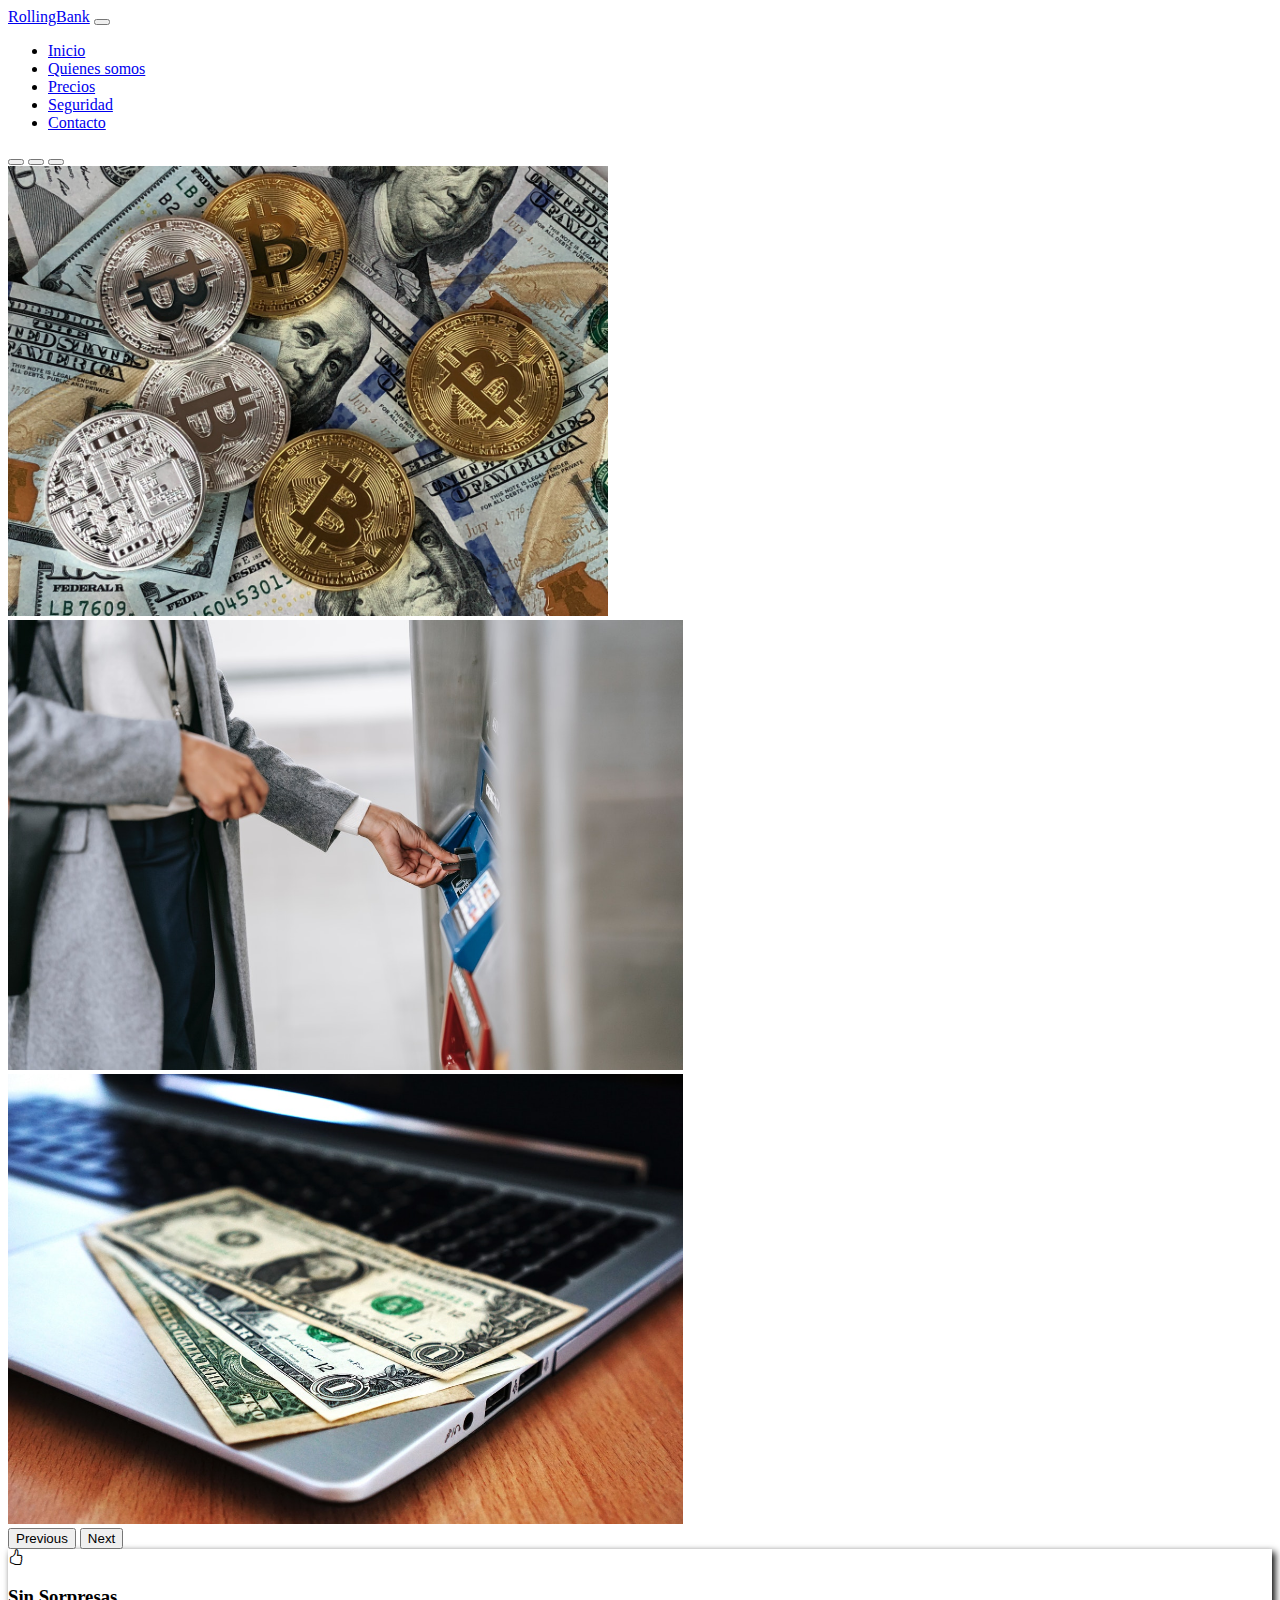
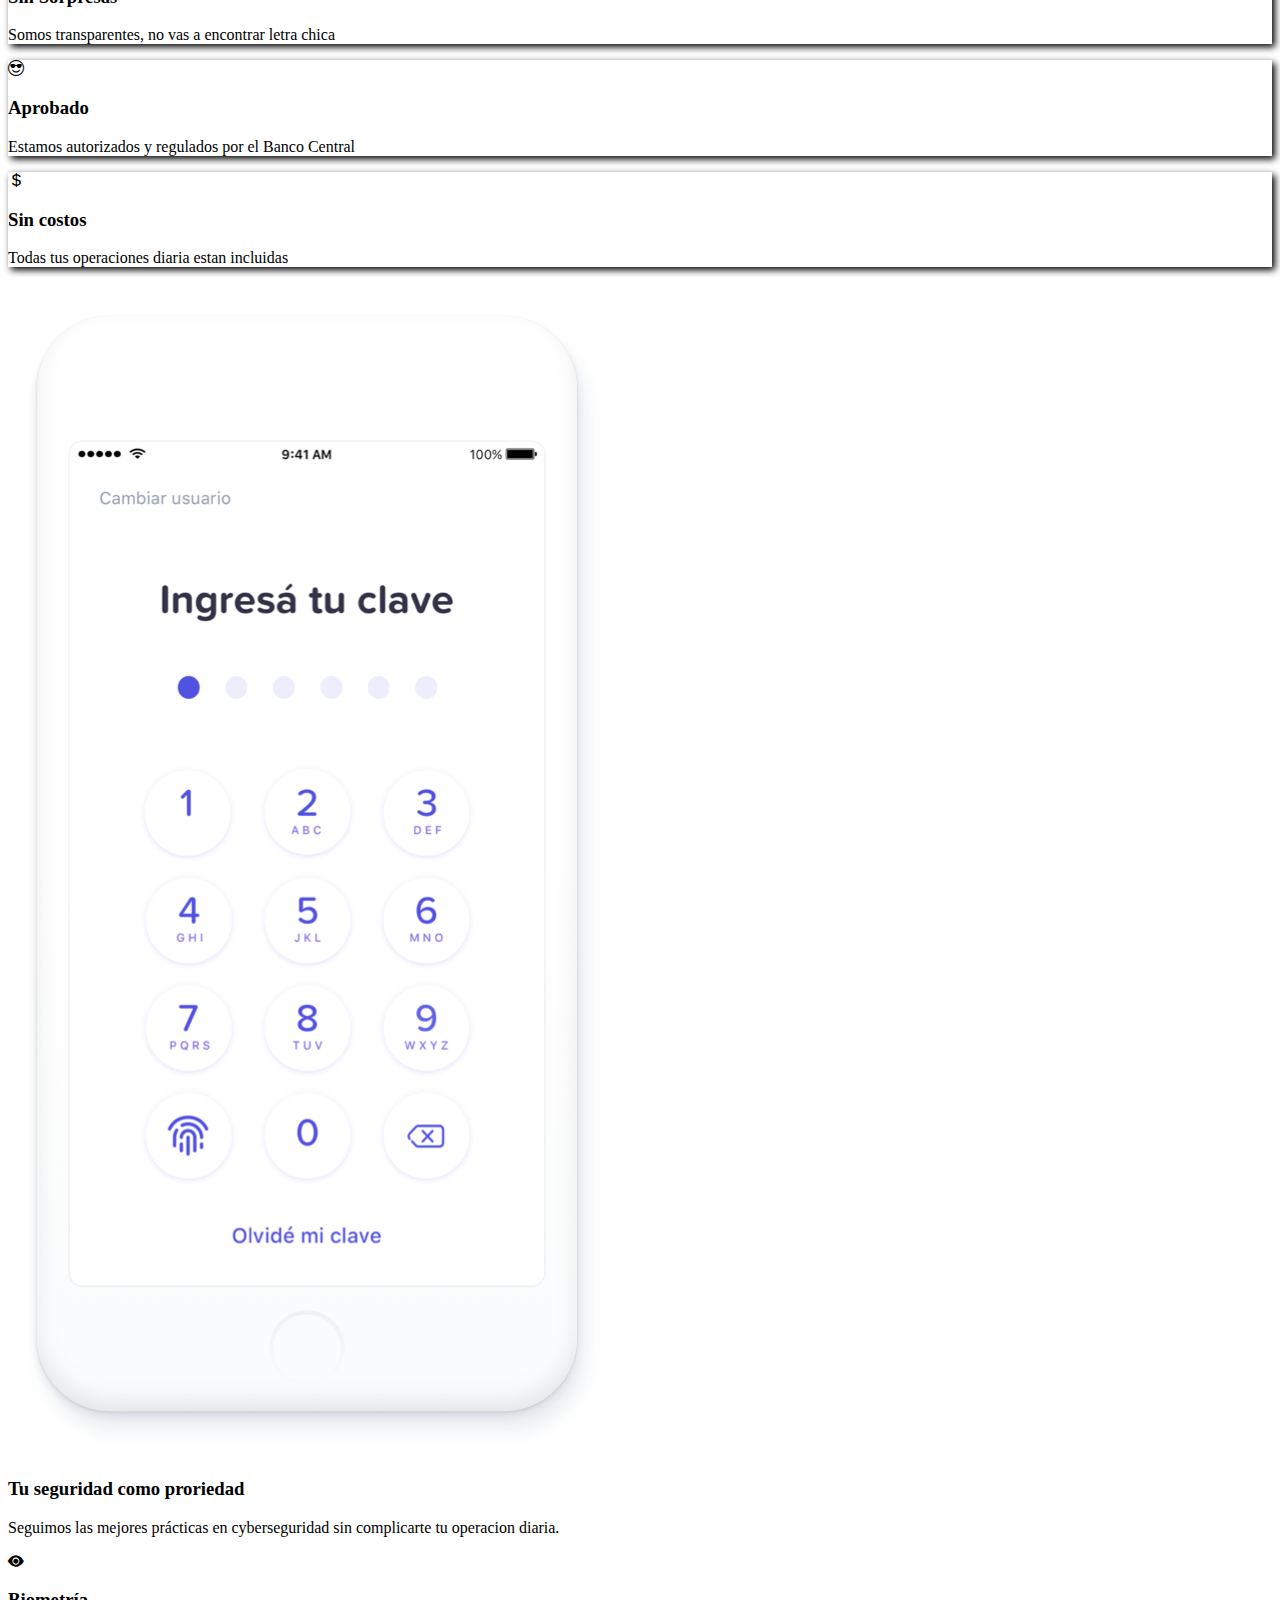
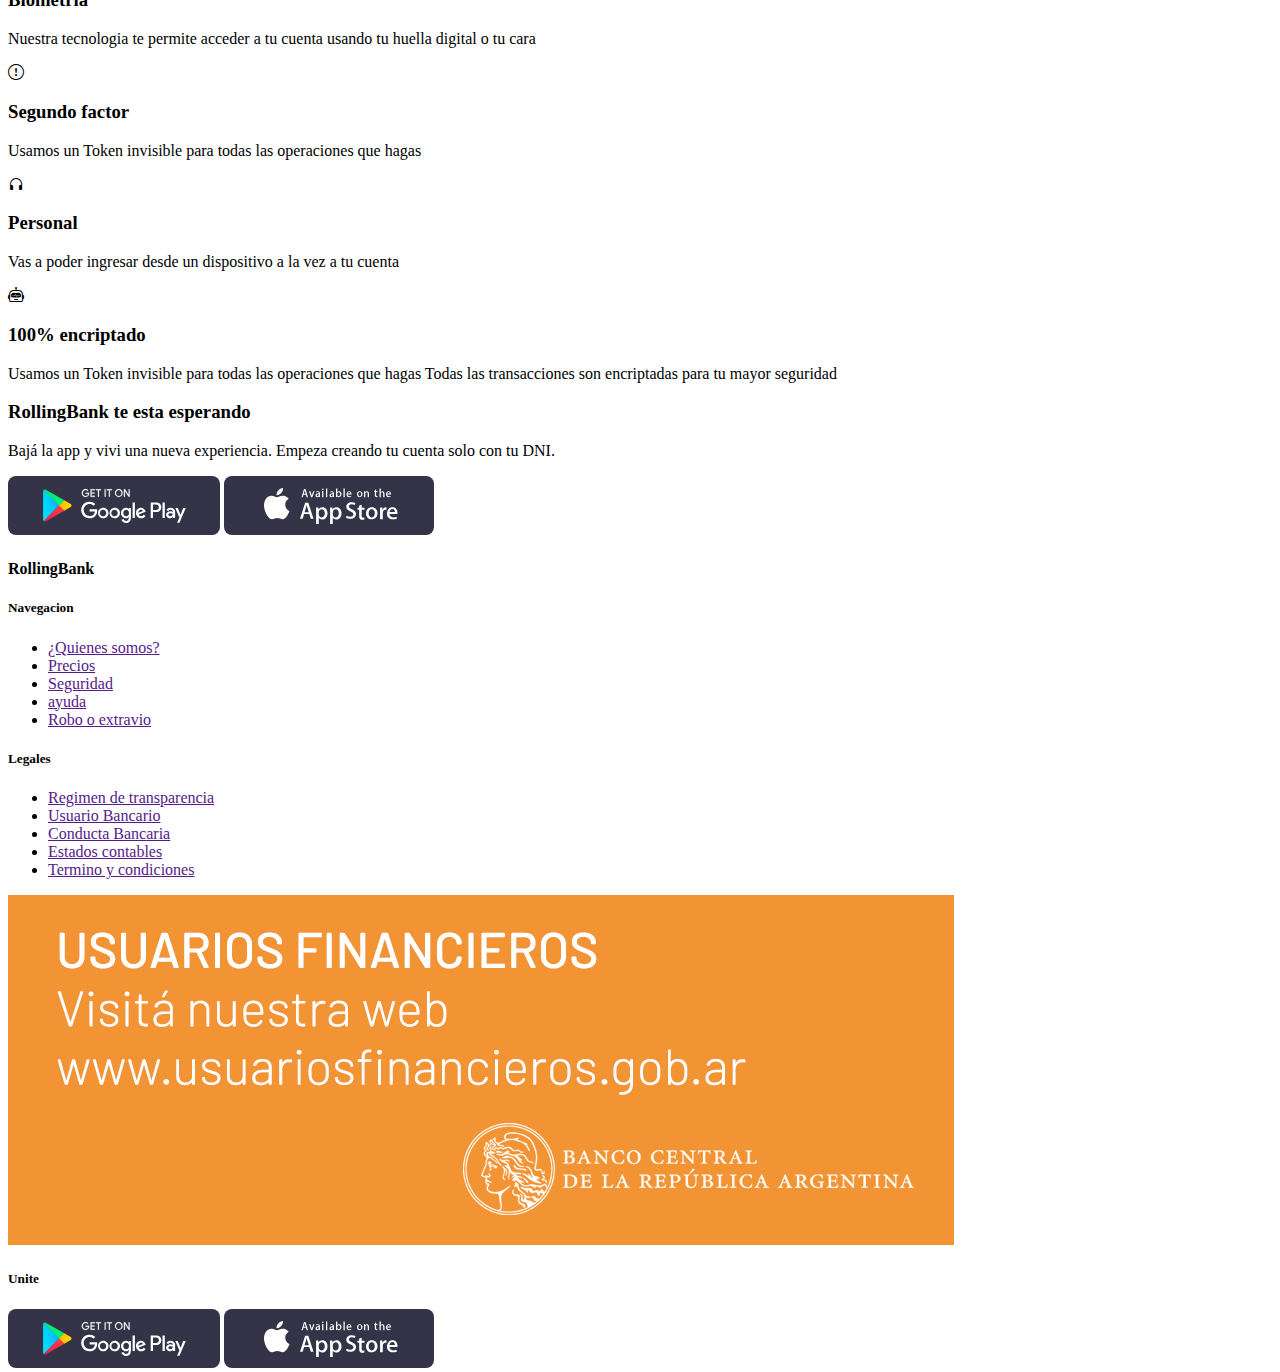
<file: index.html>
<!DOCTYPE html>
<html lang="es">
  <head>
    <meta charset="UTF-8" />
    <meta name="viewport" content="width=device-width, initial-scale=1.0" />
    <link
      href="https://cdn.jsdelivr.net/npm/bootstrap@5.3.2/dist/css/bootstrap.min.css"
      rel="stylesheet"
      integrity="sha384-T3c6CoIi6uLrA9TneNEoa7RxnatzjcDSCmG1MXxSR1GAsXEV/Dwwykc2MPK8M2HN"
      crossorigin="anonymous"
    />
    <link
      rel="stylesheet"
      href="https://cdn.jsdelivr.net/npm/bootstrap-icons@1.11.1/font/bootstrap-icons.css"
    />
    <link rel="stylesheet" href="css/estilos.css" />
    <title>Rolling bank</title>
  </head>
  <body>
    <header>
      <nav class="navbar navbar-expand-lg bg-body-tertiary">
        <div class="container">
          <a class="navbar-brand" href="./index.html">RollingBank</a>
          <button
            class="navbar-toggler"
            type="button"
            data-bs-toggle="collapse"
            data-bs-target="#navbarSupportedContent"
            aria-controls="navbarSupportedContent"
            aria-expanded="false"
            aria-label="Toggle navigation"
          >
            <span class="navbar-toggler-icon"></span>
          </button>
          <div class="collapse navbar-collapse" id="navbarSupportedContent">
            <ul class="navbar-nav ms-auto mb-2 mb-lg-0">
              <li class="nav-item">
                <a class="nav-link active" aria-current="page" href="index.html"
                  >Inicio</a
                >
              </li>
              <li class="nav-item">
                <a class="nav-link" href="pages/quienesSomos.html"
                  >Quienes somos</a
                >
              </li>
              <li class="nav-item">
                <a class="nav-link" href="pages/precios.html">Precios</a>
              </li>
              <li class="nav-item">
                <a class="nav-link" href="pages/seguridad.html">Seguridad</a>
              </li>
              <li class="nav-item">
                <a class="nav-link" href="./pages/error404.html">Contacto</a>
              </li>
            </ul>
          </div>
        </div>
      </nav>
    </header>
    <main>
      <!--SECCION DE CAROUSEL-->
      <section>
        <div id="carousel" class="carousel slide">
          <div class="carousel-indicators">
            <button
              type="button"
              data-bs-target="#carousel"
              data-bs-slide-to="0"
              class="active"
              aria-current="true"
              aria-label="Slide 1"
            ></button>
            <button
              type="button"
              data-bs-target="#carousel"
              data-bs-slide-to="1"
              aria-label="Slide 2"
            ></button>
            <button
              type="button"
              data-bs-target="#carousel"
              data-bs-slide-to="2"
              aria-label="Slide 3"
            ></button>
          </div>
          <div class="carousel-inner">
            <div class="carousel-item active">
              <img
                src="img/banner/bitcoin.jpg"
                class="d-block w-100 imagenesCarousel"
                alt="imagen de moneda bitcoin"
              />
            </div>
            <div class="carousel-item">
              <img
                src="img/banner/cajero.jpg"
                class="d-block w-100 imagenesCarousel"
                alt="imagen de hmbre ingresando su tarjeta a un cajero automatica"
              />
            </div>
            <div class="carousel-item">
              <img
                src="img/banner/dolar.jpg"
                class="d-block w-100 imagenesCarousel"
                alt="imagen de dolar"
              />
            </div>
          </div>
          <button
            class="carousel-control-prev"
            type="button"
            data-bs-target="#carousel"
            data-bs-slide="prev"
          >
            <span class="carousel-control-prev-icon" aria-hidden="true"></span>
            <span class="visually-hidden">Previous</span>
          </button>
          <button
            class="carousel-control-next"
            type="button"
            data-bs-target="#carousel"
            data-bs-slide="next"
          >
            <span class="carousel-control-next-icon" aria-hidden="true"></span>
            <span class="visually-hidden">Next</span>
          </button>
        </div>
      </section>
      <!--SECCION PARA LAS 3 CARDS-->
      <section class="divDeCards container">
        <div class="container-fluid row justify-content-around text-center">
          <div class="card col-md-5 col-lg-3 my-3">
            <div class="card-body">
              <i class="bi bi-hand-thumbs-up fs-1 text-danger"></i>
              <h3>Sin Sorpresas</h3>
              <p>Somos transparentes, no vas a encontrar letra chica</p>
            </div>
          </div>

          <div class="card col-md-5 col-lg-3 my-3">
            <div class="card-body">
              <i class="bi bi-emoji-sunglasses fs-1 text-primary"></i>
              <h3>Aprobado</h3>
              <p>Estamos autorizados y regulados por el Banco Central</p>
            </div>
          </div>

          <div class="card col-md-5 col-lg-3 my-3">
            <div class="card-body">
              <i class="bi bi-currency-dollar fs-1 text-success"></i>
              <h3>Sin costos</h3>
              <p>Todas tus operaciones diaria estan incluidas</p>
            </div>
          </div>
        </div>
      </section>

      <section class="row col-lg-12">
        <div class="col-lg-5 col-md-12 text-center">
          <img
            src="img/iphone-illustration-sec.png"
            alt="imagen de celular de iphone"
            class="img-fluid"
          />
        </div>

        <div class="col-sm-12 col-lg-7 col-md-12 pt-5 row">
          <article class="text-center align-items-center">
            <h3>Tu seguridad como proriedad</h3>
            <p class="lead">
              Seguimos las mejores prácticas en cyberseguridad sin complicarte
              tu operacion diaria.
            </p>
          </article>

          <article class="text-center col-lg-6">
            <i class="bi bi-eye-fill fs-1 text-danger"></i>
            <h3>Biometría</h3>
            <p>
              Nuestra tecnologia te permite acceder a tu cuenta usando tu huella
              digital o tu cara
            </p>
          </article>

          <article class="text-center col-lg-6">
            <i class="bi bi-exclamation-circle fs-1 text-primary"></i>
            <h3>Segundo factor</h3>
            <p>
              Usamos un Token invisible para todas las operaciones que hagas
            </p>
          </article>

          <article class="text-center col-lg-6">
            <i class="bi bi-headphones fs-1 text-primary"></i>
            <h3>Personal</h3>
            <p>
              Vas a poder ingresar desde un dispositivo a la vez a tu cuenta
            </p>
          </article>

          <article class="text-center col-lg-6">
            <i class="bi bi-robot fs-1 text-success"></i>
            <h3>100% encriptado</h3>
            <p>
              Usamos un Token invisible para todas las operaciones que hagas
              Todas las transacciones son encriptadas para tu mayor seguridad
            </p>
          </article>
        </div>
      </section>

      <section
        class="container-fluid text-center bg-primary text-bg-primary py-4"
      >
        <h3 class="display-3">RollingBank te esta esperando</h3>
        <p>
          Bajá la app y vivi una nueva experiencia. Empeza creando tu cuenta
          solo con tu DNI.
        </p>
        <img
          src="img/google-play-badge-bb.svg"
          alt="imagen de logo de google play"
        />
        <img
          src="img/badge-apple-store.svg"
          alt="imagen de logo apple store"
          class="mb-1"
        />
      </section>
    </main>

    <footer class="container-fluid bg-black">
      <div><h4 class="text-secondary my-4 ms-3">RollingBank</h4></div>
      <div class="row justify-content-around">
        <div class="col-md-5 col-lg-2 container-fluid text-center">
          <h5 class="text-secondary">Navegacion</h5>
          <ul class="list-unstyled">
            <li><a href="" class="link-secondary">¿Quienes somos?</a></li>
            <li><a href="" class="link-secondary">Precios</a></li>
            <li><a href="" class="link-secondary">Seguridad</a></li>
            <li><a href="" class="link-secondary">ayuda</a></li>
            <li><a href="" class="link-secondary">Robo o extravio</a></li>
          </ul>
        </div>
        <div class="col-md-5 col-lg-2 container text-center">
          <h5 class="text-secondary">Legales</h5>
          <ul class="list-unstyled">
            <li>
              <a href="" class="link-secondary">Regimen de transparencia</a>
            </li>
            <li><a href="" class="link-secondary">Usuario Bancario</a></li>
            <li><a href="" class="link-secondary">Conducta Bancaria</a></li>
            <li><a href="" class="link-secondary">Estados contables</a></li>
            <li><a href="" class="link-secondary">Termino y condiciones</a></li>
          </ul>
        </div>
        <div class="col-md-5 col-lg-2 container text-center">
          <img
            class="img-fluid mb-3"
            src="img/usuariosfinancieros.png"
            alt="Imagen de usuarios financieros"
          />
        </div>
        <div class="col-md-5 col-lg-2 container text-center">
          <h5 class="text-secondary mb-1">Unite</h5>
          <img
            src="img/google-play-badge-bb.svg"
            alt="imagen de logo de google play"
            class="mb-2"
          />
          <img
            src="img/badge-apple-store.svg"
            alt="imagen de logo apple store"
            class="mb-3"
          />
        </div>
      </div>
    </footer>

    <script
      src="https://cdn.jsdelivr.net/npm/bootstrap@5.3.2/dist/js/bootstrap.bundle.min.js"
      integrity="sha384-C6RzsynM9kWDrMNeT87bh95OGNyZPhcTNXj1NW7RuBCsyN/o0jlpcV8Qyq46cDfL"
      crossorigin="anonymous"
    ></script>
  </body>
</html>
</file>
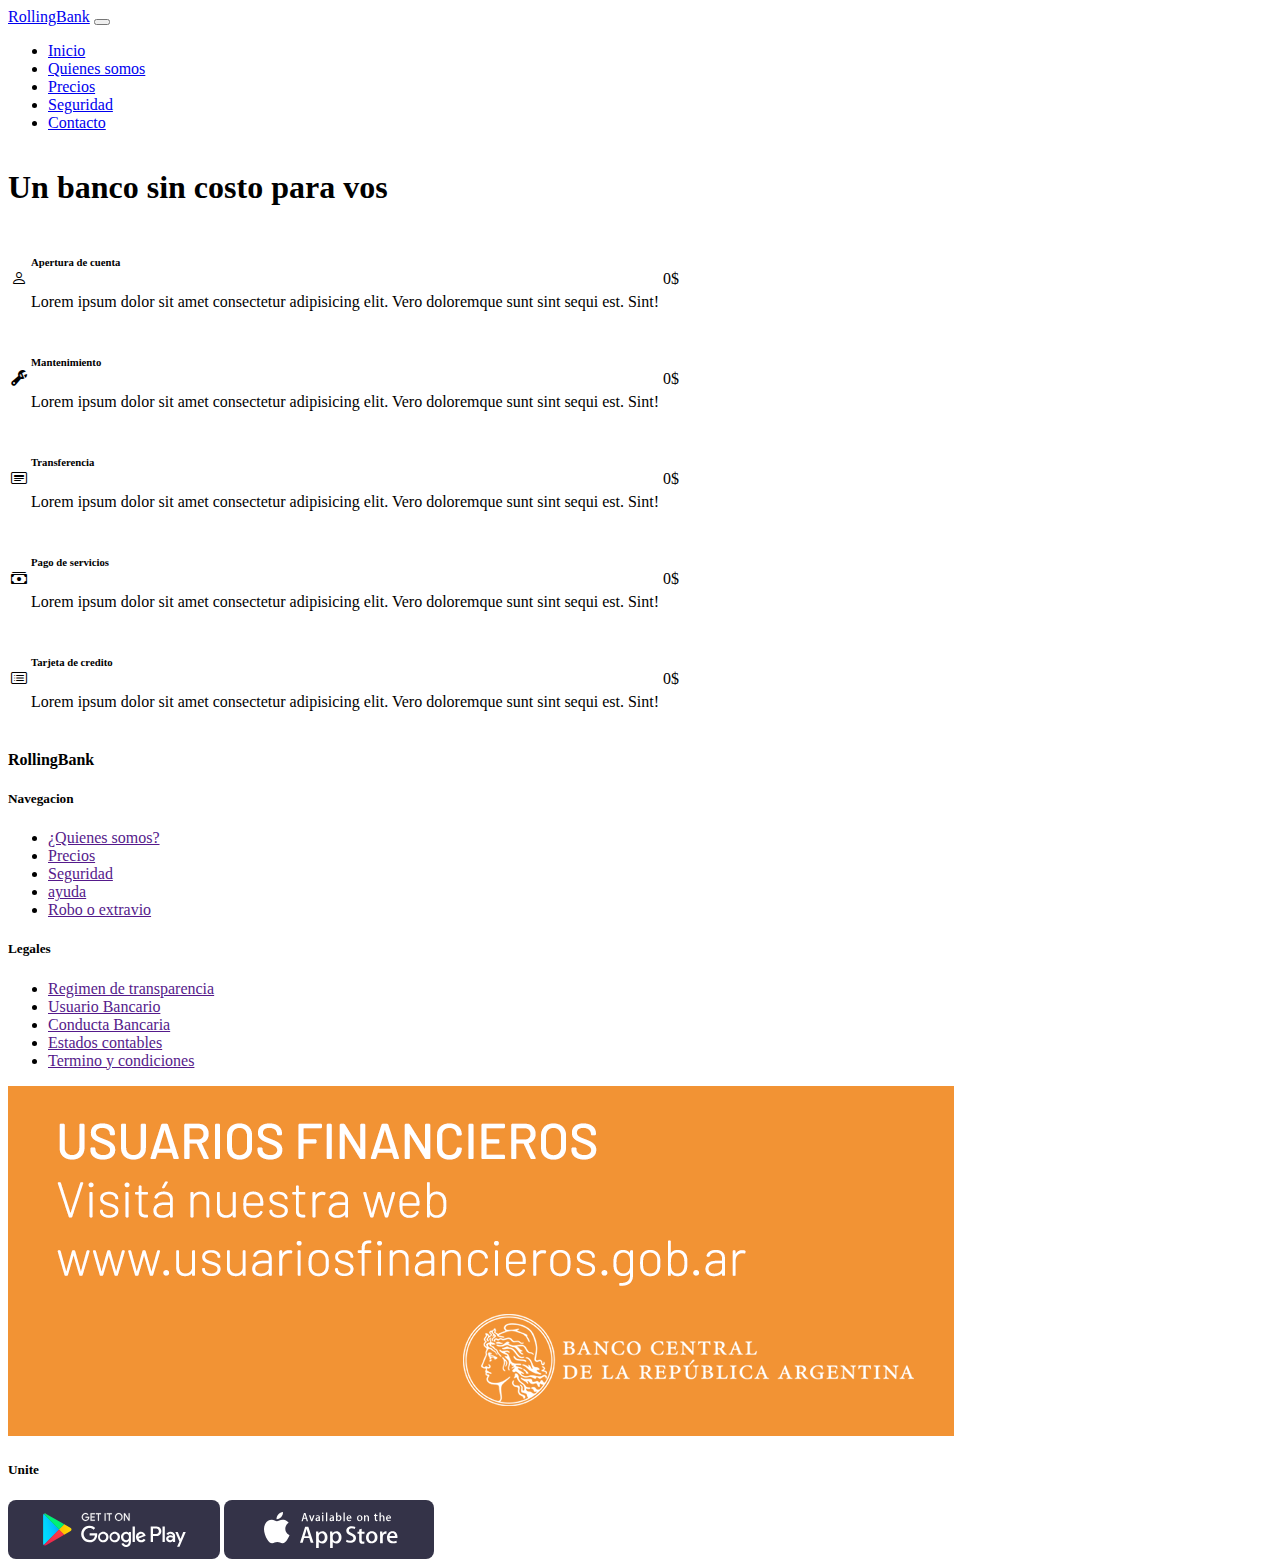
<file: pages/precios.html>
<!DOCTYPE html>
<html lang="en">
  <head>
    <meta charset="UTF-8" />
    <meta name="viewport" content="width=device-width, initial-scale=1.0" />
    <meta name="author" content="grupo 3" />
    <meta
      name="description"
      content="pagina de quienes somos para que sepan quienes somos"
    />
    <link
      href="https://cdn.jsdelivr.net/npm/bootstrap@5.3.2/dist/css/bootstrap.min.css"
      rel="stylesheet"
      integrity="sha384-T3c6CoIi6uLrA9TneNEoa7RxnatzjcDSCmG1MXxSR1GAsXEV/Dwwykc2MPK8M2HN"
      crossorigin="anonymous"
    />
    <link
      rel="stylesheet"
      href="https://cdn.jsdelivr.net/npm/bootstrap-icons@1.11.1/font/bootstrap-icons.css"
    />
    <link rel="stylesheet" href="../css/estilos.css" />
    <title>Seguridad</title>
  </head>
  <body>
    <header>
      <nav class="navbar navbar-expand-lg bg-body-tertiary">
        <div class="container">
          <a class="navbar-brand" href="../index.html">RollingBank</a>
          <button
            class="navbar-toggler"
            type="button"
            data-bs-toggle="collapse"
            data-bs-target="#navbarSupportedContent"
            aria-controls="navbarSupportedContent"
            aria-expanded="false"
            aria-label="Toggle navigation"
          >
            <span class="navbar-toggler-icon"></span>
          </button>
          <div class="collapse navbar-collapse" id="navbarSupportedContent">
            <ul class="navbar-nav ms-auto mb-2 mb-lg-0">
              <li class="nav-item">
                <a class="nav-link" href="../index.html">Inicio</a>
              </li>
              <li class="nav-item">
                <a class="nav-link" href="./quienesSomos.html">Quienes somos</a>
              </li>
              <li class="nav-item">
                <a
                  class="nav-link active"
                  aria-current="page"
                  href="precios.html"
                  >Precios</a
                >
              </li>
              <li class="nav-item">
                <a class="nav-link" href="seguridad.html">Seguridad</a>
              </li>
              <li class="nav-item">
                <a class="nav-link" href="./error404.html">Contacto</a>
              </li>
            </ul>
          </div>
        </div>
      </nav>
    </header>
    <div class="bg-primary">
      <h1 class="text-bg-primary py-5 text-center">
        Un banco sin costo para vos
      </h1>
    </div>

    <main>
      <section class="container">
        <table class="table table-striped my-3 table-responsive">
          <tbody>
            <tr>
              <td><i class="bi bi-person fs-1 text-primary"></i></td>
              <td>
                <h6>Apertura de cuenta</h6>
                <p>
                  Lorem ipsum dolor sit amet consectetur adipisicing elit. Vero
                  doloremque sunt sint sequi est. Sint!
                </p>
              </td>
              <td class="text-center"><p class="text-bg-primary">0$</p></td>
            </tr>
            <tr>
              <td><i class="bi bi-wrench-adjustable fs-1 text-warning"></i></td>
              <td>
                <h6>Mantenimiento</h6>
                <p>
                  Lorem ipsum dolor sit amet consectetur adipisicing elit. Vero
                  doloremque sunt sint sequi est. Sint!
                </p>
              </td>
              <td class="text-center"><p class="text-bg-primary">0$</p></td>
            </tr>
            <tr>
              <td><i class="bi bi-card-heading fs-1 text-danger"></i></td>
              <td>
                <h6>Transferencia</h6>
                <p>
                  Lorem ipsum dolor sit amet consectetur adipisicing elit. Vero
                  doloremque sunt sint sequi est. Sint!
                </p>
              </td>
              <td class="text-center"><p class="text-bg-primary">0$</p></td>
            </tr>
            <tr>
              <td><i class="bi bi-cash-stack fs-1 text-success"></i></td>
              <td>
                <h6>Pago de servicios</h6>
                <p>
                  Lorem ipsum dolor sit amet consectetur adipisicing elit. Vero
                  doloremque sunt sint sequi est. Sint!
                </p>
              </td>
              <td class="text-center"><p class="text-bg-primary">0$</p></td>
            </tr>
            <tr>
              <td><i class="bi bi-card-list fs-1 text-primary"></i></i></td>
              <td>
                <h6>Tarjeta de credito</h6>
                <p>
                  Lorem ipsum dolor sit amet consectetur adipisicing elit. Vero
                  doloremque sunt sint sequi est. Sint!
                </p>
              </td>
              <td class="text-center"><p class="text-bg-primary">0$</p></td>
            </tr>
          </tbody>
        </table>
      </section>
    </main>

    <footer class="container-fluid bg-black">
      <div><h4 class="text-secondary my-4 ms-3">RollingBank</h4></div>
      <div class="row justify-content-around">
        <div class="col-md-5 col-lg-2 container-fluid text-center">
          <h5 class="text-secondary">Navegacion</h5>
          <ul class="list-unstyled">
            <li><a href="" class="link-secondary">¿Quienes somos?</a></li>
            <li><a href="" class="link-secondary">Precios</a></li>
            <li><a href="" class="link-secondary">Seguridad</a></li>
            <li><a href="" class="link-secondary">ayuda</a></li>
            <li><a href="" class="link-secondary">Robo o extravio</a></li>
          </ul>
        </div>
        <div class="col-md-5 col-lg-2 container text-center">
          <h5 class="text-secondary">Legales</h5>
          <ul class="list-unstyled">
            <li>
              <a href="" class="link-secondary">Regimen de transparencia</a>
            </li>
            <li><a href="" class="link-secondary">Usuario Bancario</a></li>
            <li><a href="" class="link-secondary">Conducta Bancaria</a></li>
            <li><a href="" class="link-secondary">Estados contables</a></li>
            <li><a href="" class="link-secondary">Termino y condiciones</a></li>
          </ul>
        </div>
        <div class="col-md-5 col-lg-2 container text-center">
          <img
            class="img-fluid mb-3"
            src="../img/usuariosfinancieros.png"
            alt="Imagen de usuarios financieros"
          />
        </div>
        <div class="col-md-5 col-lg-2 container text-center">
          <h5 class="text-secondary mb-1">Unite</h5>
          <img
            src="../img/google-play-badge-bb.svg"
            alt="imagen de logo de google play"
            class="mb-2"
          />
          <img
            src="../img/badge-apple-store.svg"
            alt="imagen de logo apple store"
            class="mb-3"
          />
        </div>
      </div>
    </footer>

    <script
      src="https://cdn.jsdelivr.net/npm/bootstrap@5.3.2/dist/js/bootstrap.bundle.min.js"
      integrity="sha384-C6RzsynM9kWDrMNeT87bh95OGNyZPhcTNXj1NW7RuBCsyN/o0jlpcV8Qyq46cDfL"
      crossorigin="anonymous"
    ></script>
  </body>
</html>
</file>
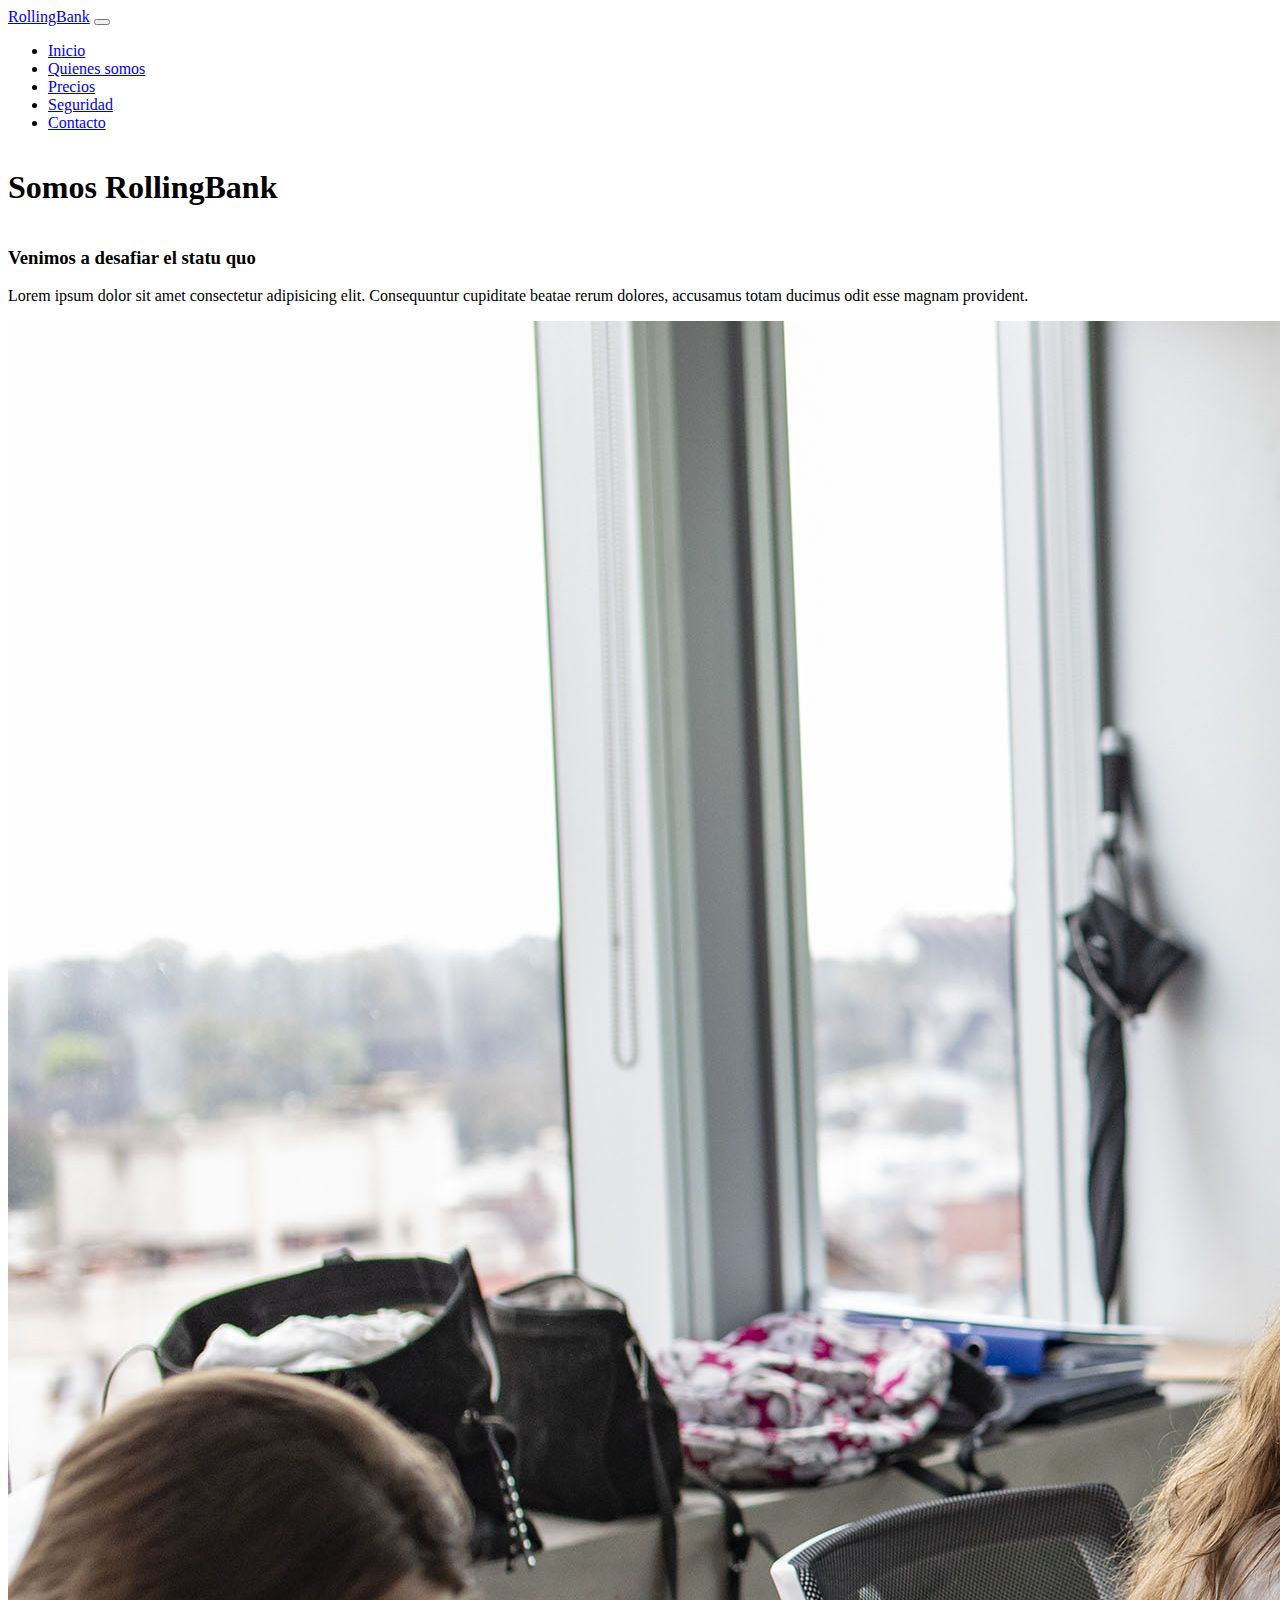
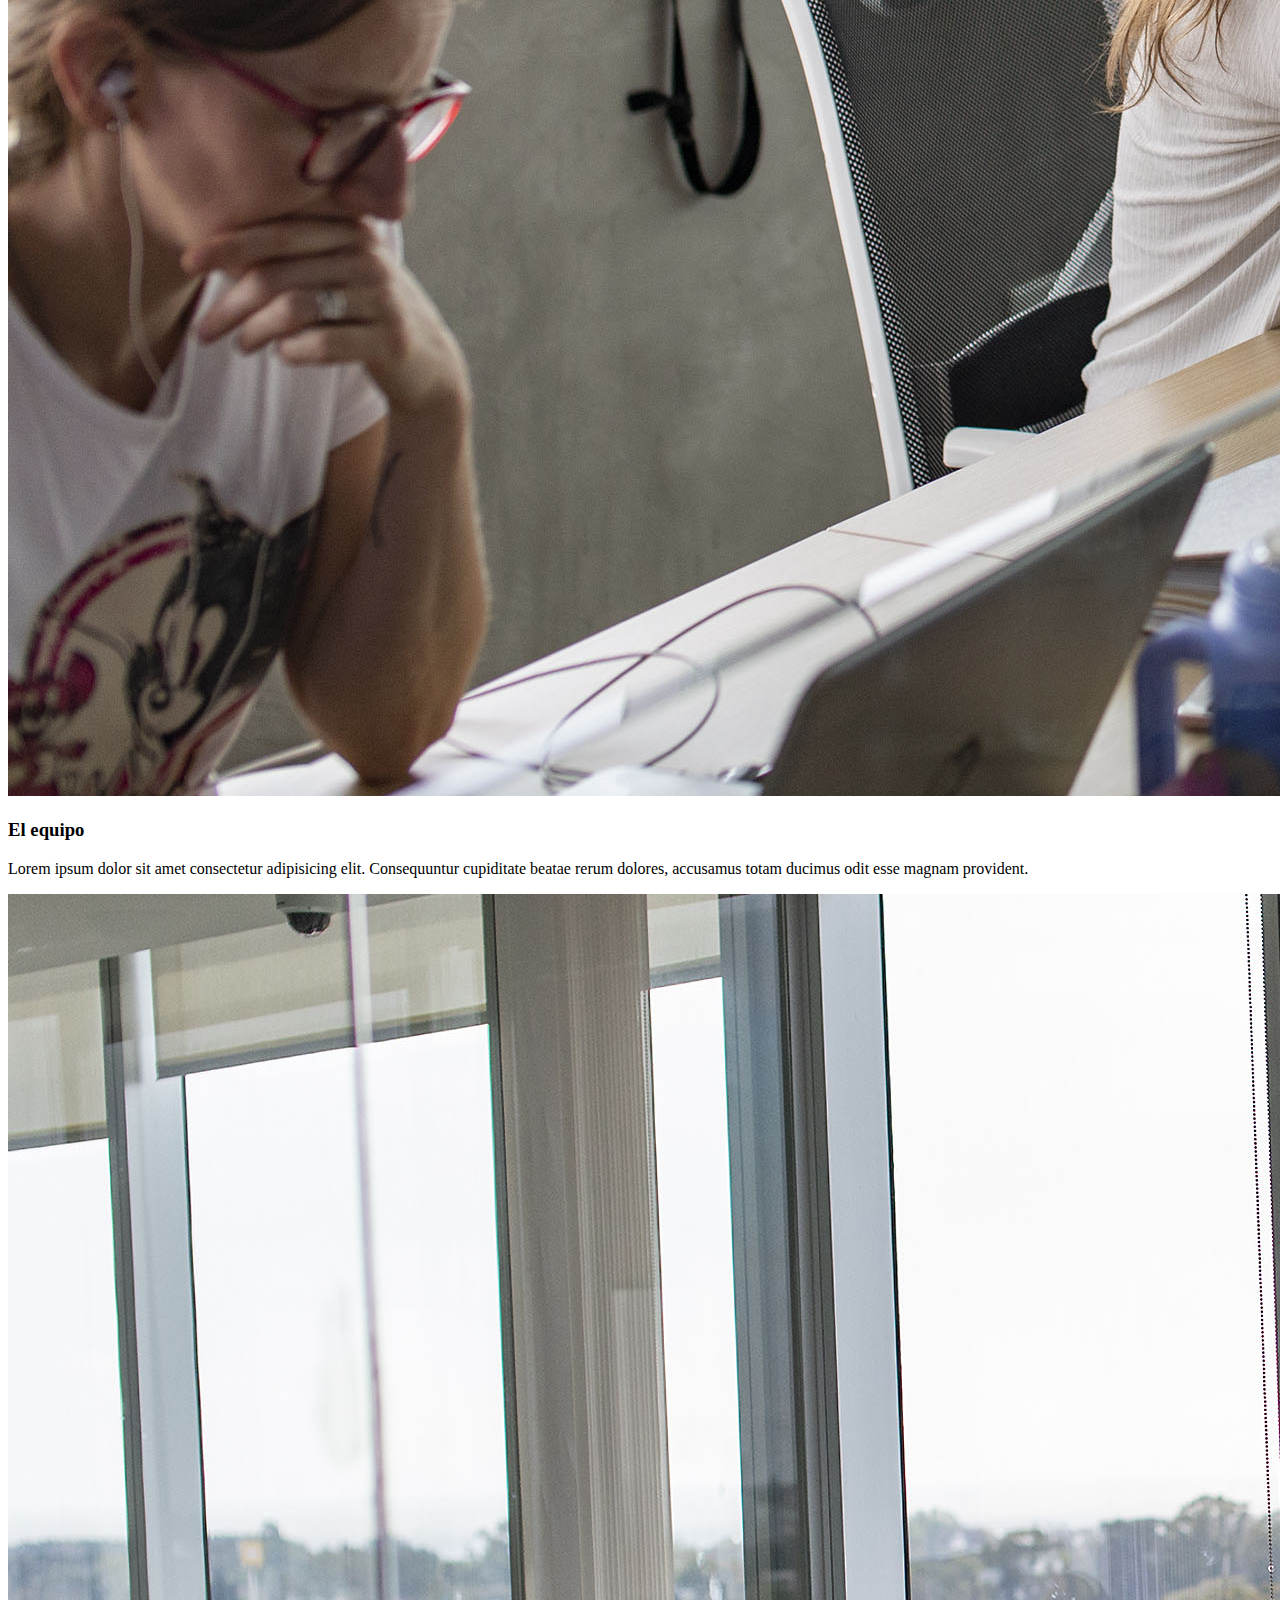
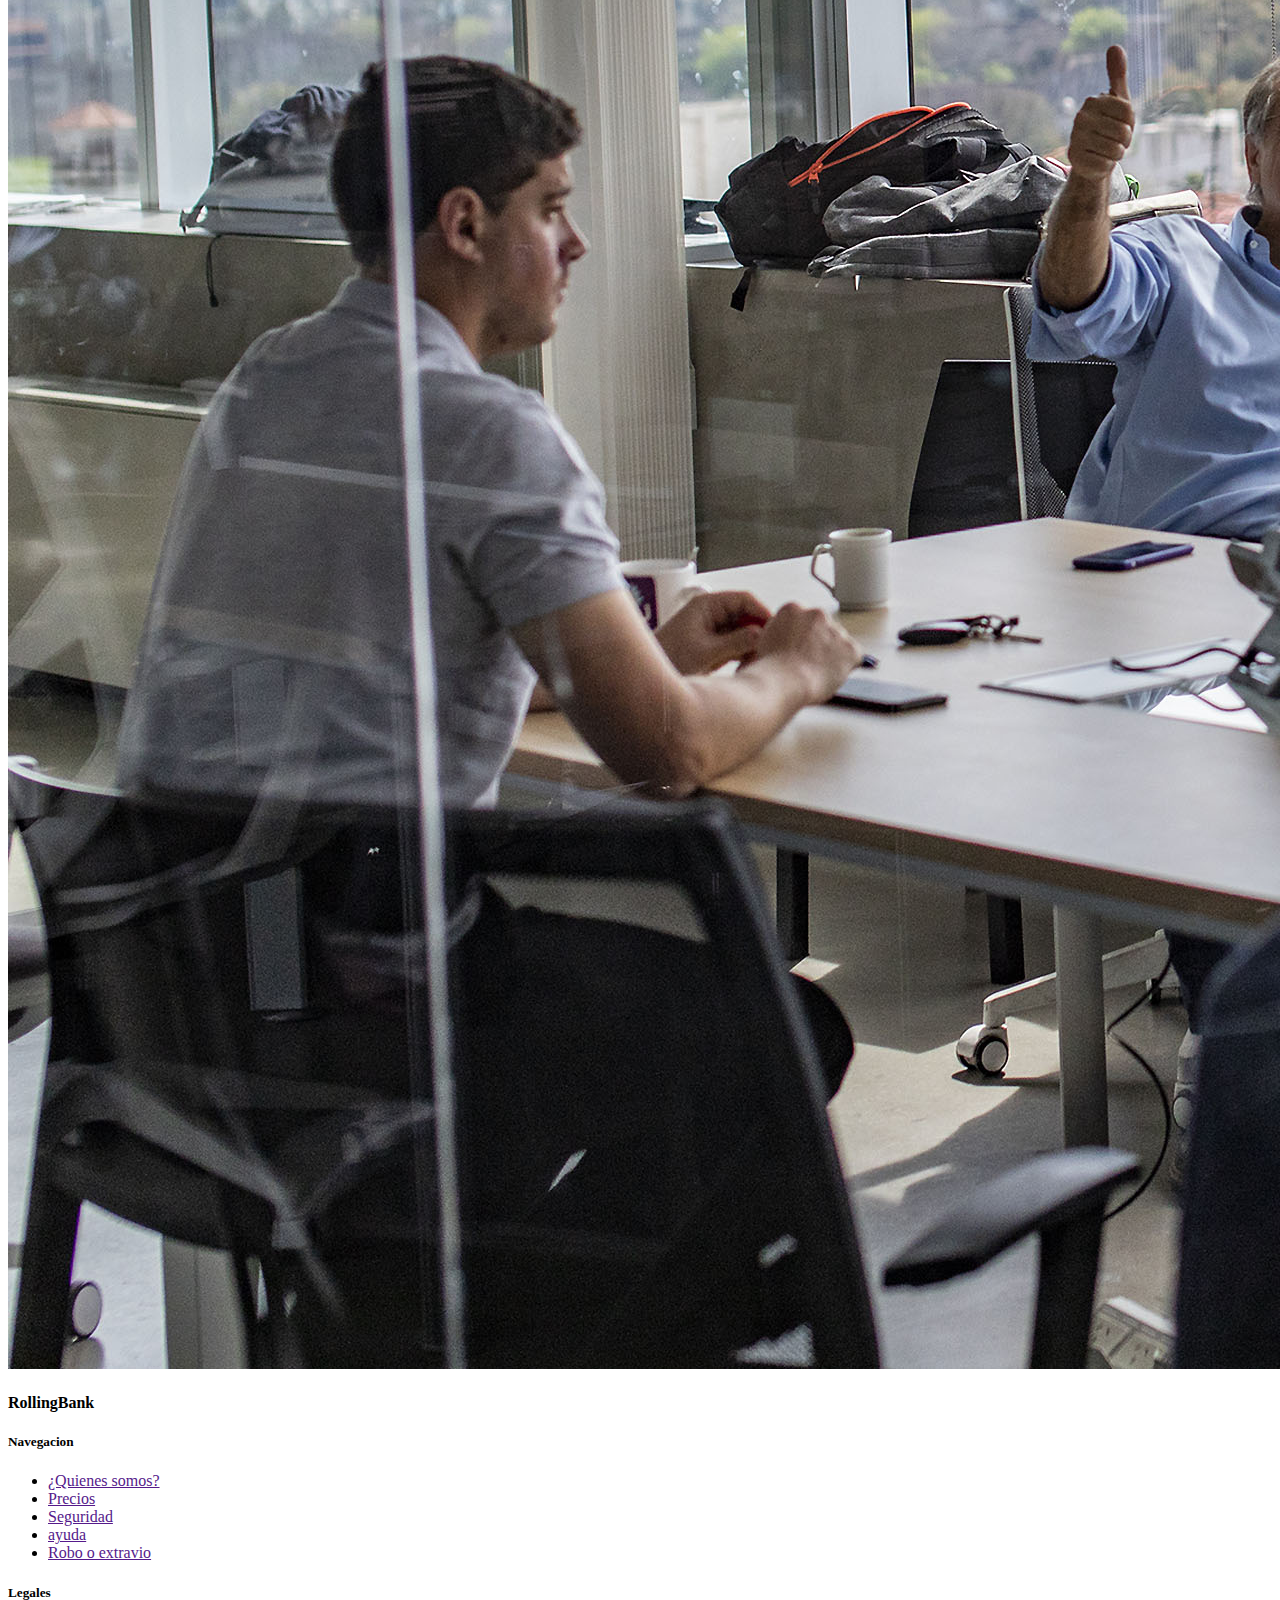
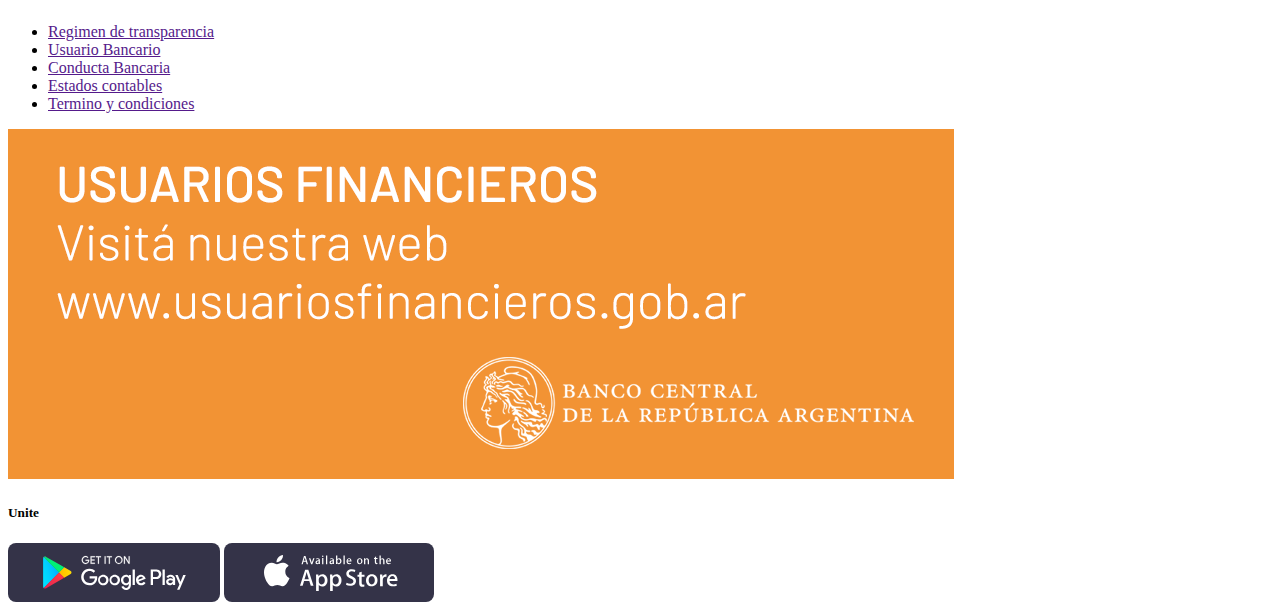
<file: pages/quienesSomos.html>
<!DOCTYPE html>
<html lang="en">
  <head>
    <meta charset="UTF-8" />
    <meta name="viewport" content="width=device-width, initial-scale=1.0" />
    <meta name="author" content="grupo 3" />
    <meta
      name="description"
      content="pagina de quienes somos para que sepan quienes somos"
    />
    <link
      href="https://cdn.jsdelivr.net/npm/bootstrap@5.3.2/dist/css/bootstrap.min.css"
      rel="stylesheet"
      integrity="sha384-T3c6CoIi6uLrA9TneNEoa7RxnatzjcDSCmG1MXxSR1GAsXEV/Dwwykc2MPK8M2HN"
      crossorigin="anonymous"
    />
    <link
      rel="stylesheet"
      href="https://cdn.jsdelivr.net/npm/bootstrap-icons@1.11.1/font/bootstrap-icons.css"
    />
    <link rel="stylesheet" href="../css/estilos.css" />
    <title>Seguridad</title>
  </head>
  <body>
    <header>
      <nav class="navbar navbar-expand-lg bg-body-tertiary">
        <div class="container">
          <a class="navbar-brand" href="../index.html">RollingBank</a>
          <button
            class="navbar-toggler"
            type="button"
            data-bs-toggle="collapse"
            data-bs-target="#navbarSupportedContent"
            aria-controls="navbarSupportedContent"
            aria-expanded="false"
            aria-label="Toggle navigation"
          >
            <span class="navbar-toggler-icon"></span>
          </button>
          <div class="collapse navbar-collapse" id="navbarSupportedContent">
            <ul class="navbar-nav ms-auto mb-2 mb-lg-0">
              <li class="nav-item">
                <a class="nav-link" href="../index.html">Inicio</a>
              </li>
              <li class="nav-item">
                <a
                  class="nav-link active"
                  aria-current="page"
                  href="./quienesSomos.html"
                  >Quienes somos</a
                >
              </li>
              <li class="nav-item">
                <a class="nav-link" href="precios.html">Precios</a>
              </li>
              <li class="nav-item">
                <a class="nav-link" href="seguridad.html">Seguridad</a>
              </li>
              <li class="nav-item">
                <a class="nav-link" href="./error404.html">Contacto</a>
              </li>
            </ul>
          </div>
        </div>
      </nav>
    </header>
    <div class="bg-primary">
      <h1 class="text-bg-primary py-5 text-center">Somos RollingBank</h1>
    </div>

    <main>
      <section>
        <article class="container text-center py-3">
          <h3>Venimos a desafiar el statu quo</h3>
          <p class="lead">
            Lorem ipsum dolor sit amet consectetur adipisicing elit.
            Consequuntur cupiditate beatae rerum dolores, accusamus totam
            ducimus odit esse magnam provident.
          </p>
          <img
            src="../img/quienes-somos/us1.jpg"
            alt="imagen de personas sentadas en una mesa sonriendo"
            class="img-fluid"
          />
        </article>

        <article class="container text-center py-3">
          <h3>El equipo</h3>
          <p class="lead">
            Lorem ipsum dolor sit amet consectetur adipisicing elit.
            Consequuntur cupiditate beatae rerum dolores, accusamus totam
            ducimus odit esse magnam provident.
          </p>
          <img
            src="../img/quienes-somos/us3.jpg"
            alt="equipo de trabajo en oficina sonriendo a la camara"
            class="img-fluid"
          />
        </article>
      </section>
    </main>

    <footer class="container-fluid bg-black">
      <div><h4 class="text-secondary my-4 ms-3">RollingBank</h4></div>
      <div class="row justify-content-around">
        <div class="col-md-5 col-lg-2 container-fluid text-center">
          <h5 class="text-secondary">Navegacion</h5>
          <ul class="list-unstyled">
            <li><a href="" class="link-secondary">¿Quienes somos?</a></li>
            <li><a href="" class="link-secondary">Precios</a></li>
            <li><a href="" class="link-secondary">Seguridad</a></li>
            <li><a href="" class="link-secondary">ayuda</a></li>
            <li><a href="" class="link-secondary">Robo o extravio</a></li>
          </ul>
        </div>
        <div class="col-md-5 col-lg-2 container text-center">
          <h5 class="text-secondary">Legales</h5>
          <ul class="list-unstyled">
            <li>
              <a href="" class="link-secondary">Regimen de transparencia</a>
            </li>
            <li><a href="" class="link-secondary">Usuario Bancario</a></li>
            <li><a href="" class="link-secondary">Conducta Bancaria</a></li>
            <li><a href="" class="link-secondary">Estados contables</a></li>
            <li><a href="" class="link-secondary">Termino y condiciones</a></li>
          </ul>
        </div>
        <div class="col-md-5 col-lg-2 container text-center">
          <img
            class="img-fluid mb-3"
            src="../img/usuariosfinancieros.png"
            alt="Imagen de usuarios financieros"
          />
        </div>
        <div class="col-md-5 col-lg-2 container text-center">
          <h5 class="text-secondary mb-1">Unite</h5>
          <img
            src="../img/google-play-badge-bb.svg"
            alt="imagen de logo de google play"
            class="mb-2"
          />
          <img
            src="../img/badge-apple-store.svg"
            alt="imagen de logo apple store"
            class="mb-3"
          />
        </div>
      </div>
    </footer>

    <script
      src="https://cdn.jsdelivr.net/npm/bootstrap@5.3.2/dist/js/bootstrap.bundle.min.js"
      integrity="sha384-C6RzsynM9kWDrMNeT87bh95OGNyZPhcTNXj1NW7RuBCsyN/o0jlpcV8Qyq46cDfL"
      crossorigin="anonymous"
    ></script>
  </body>
</html>
</file>
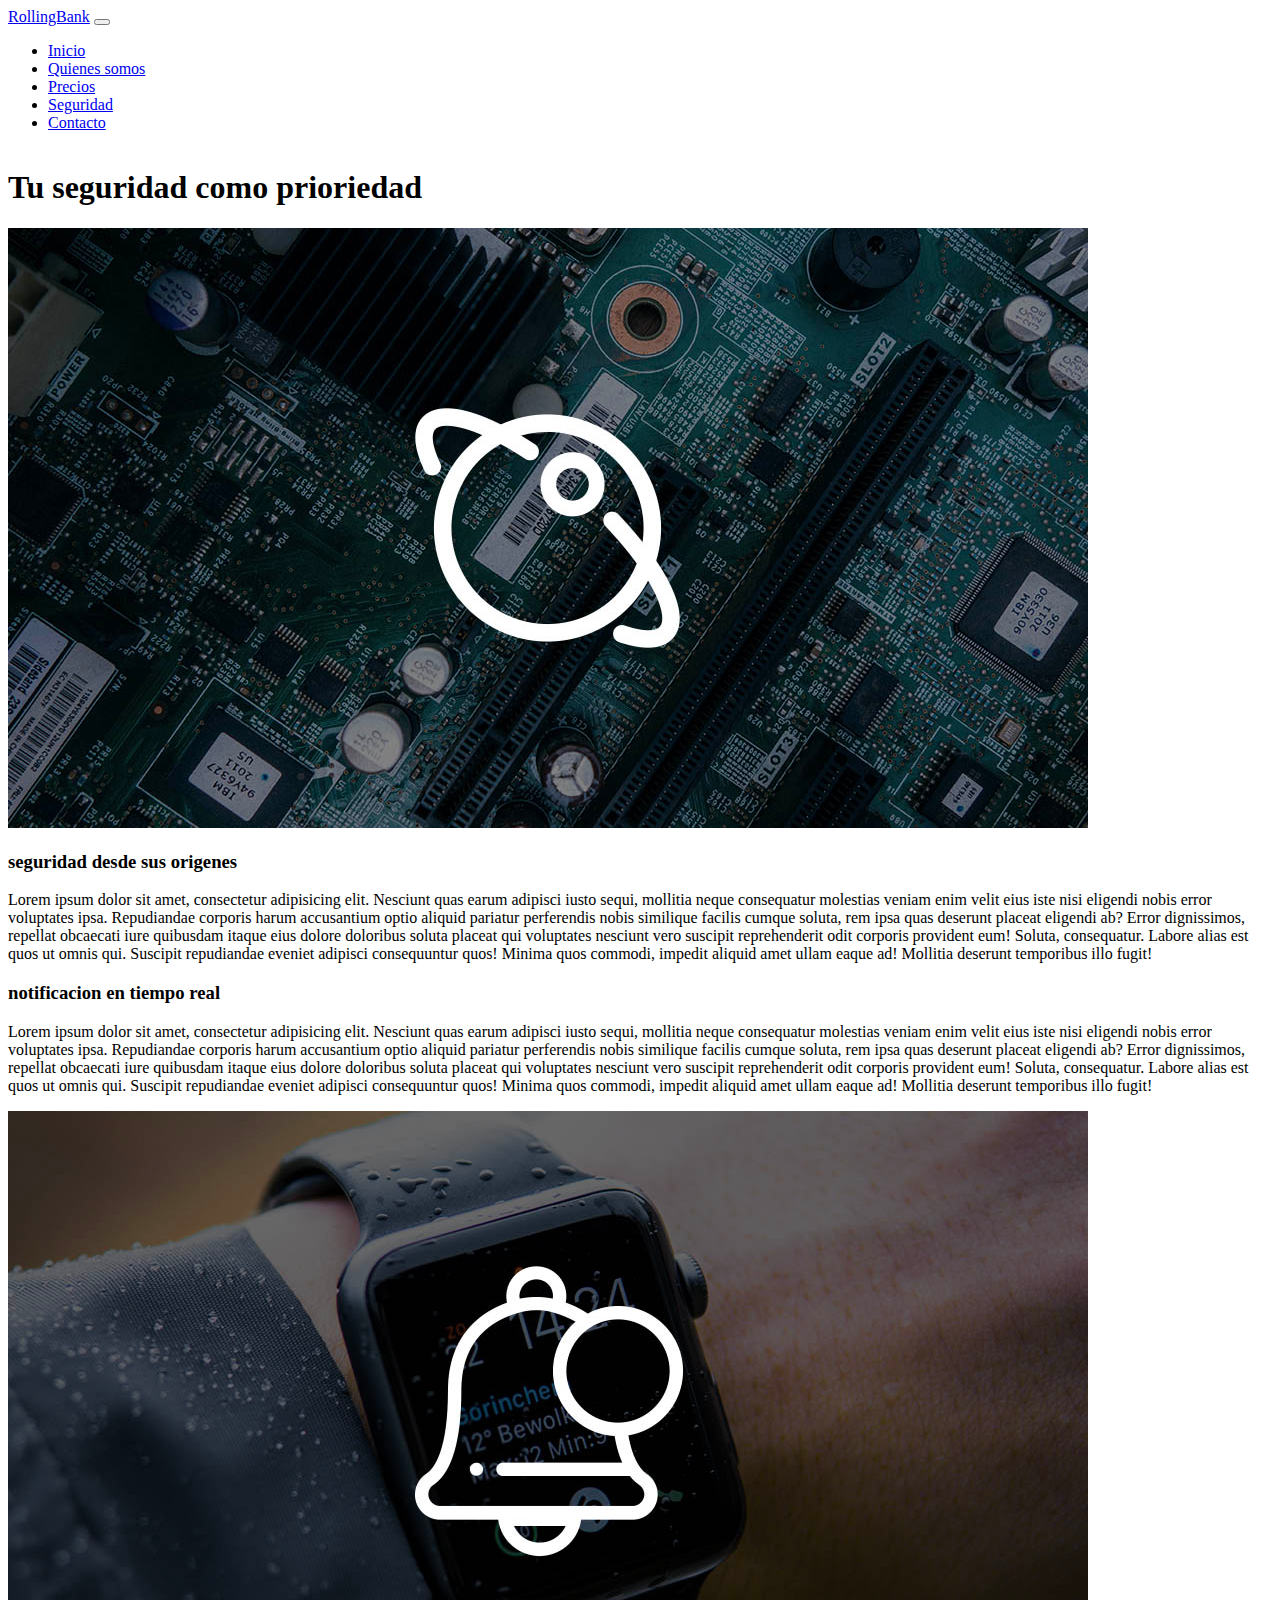
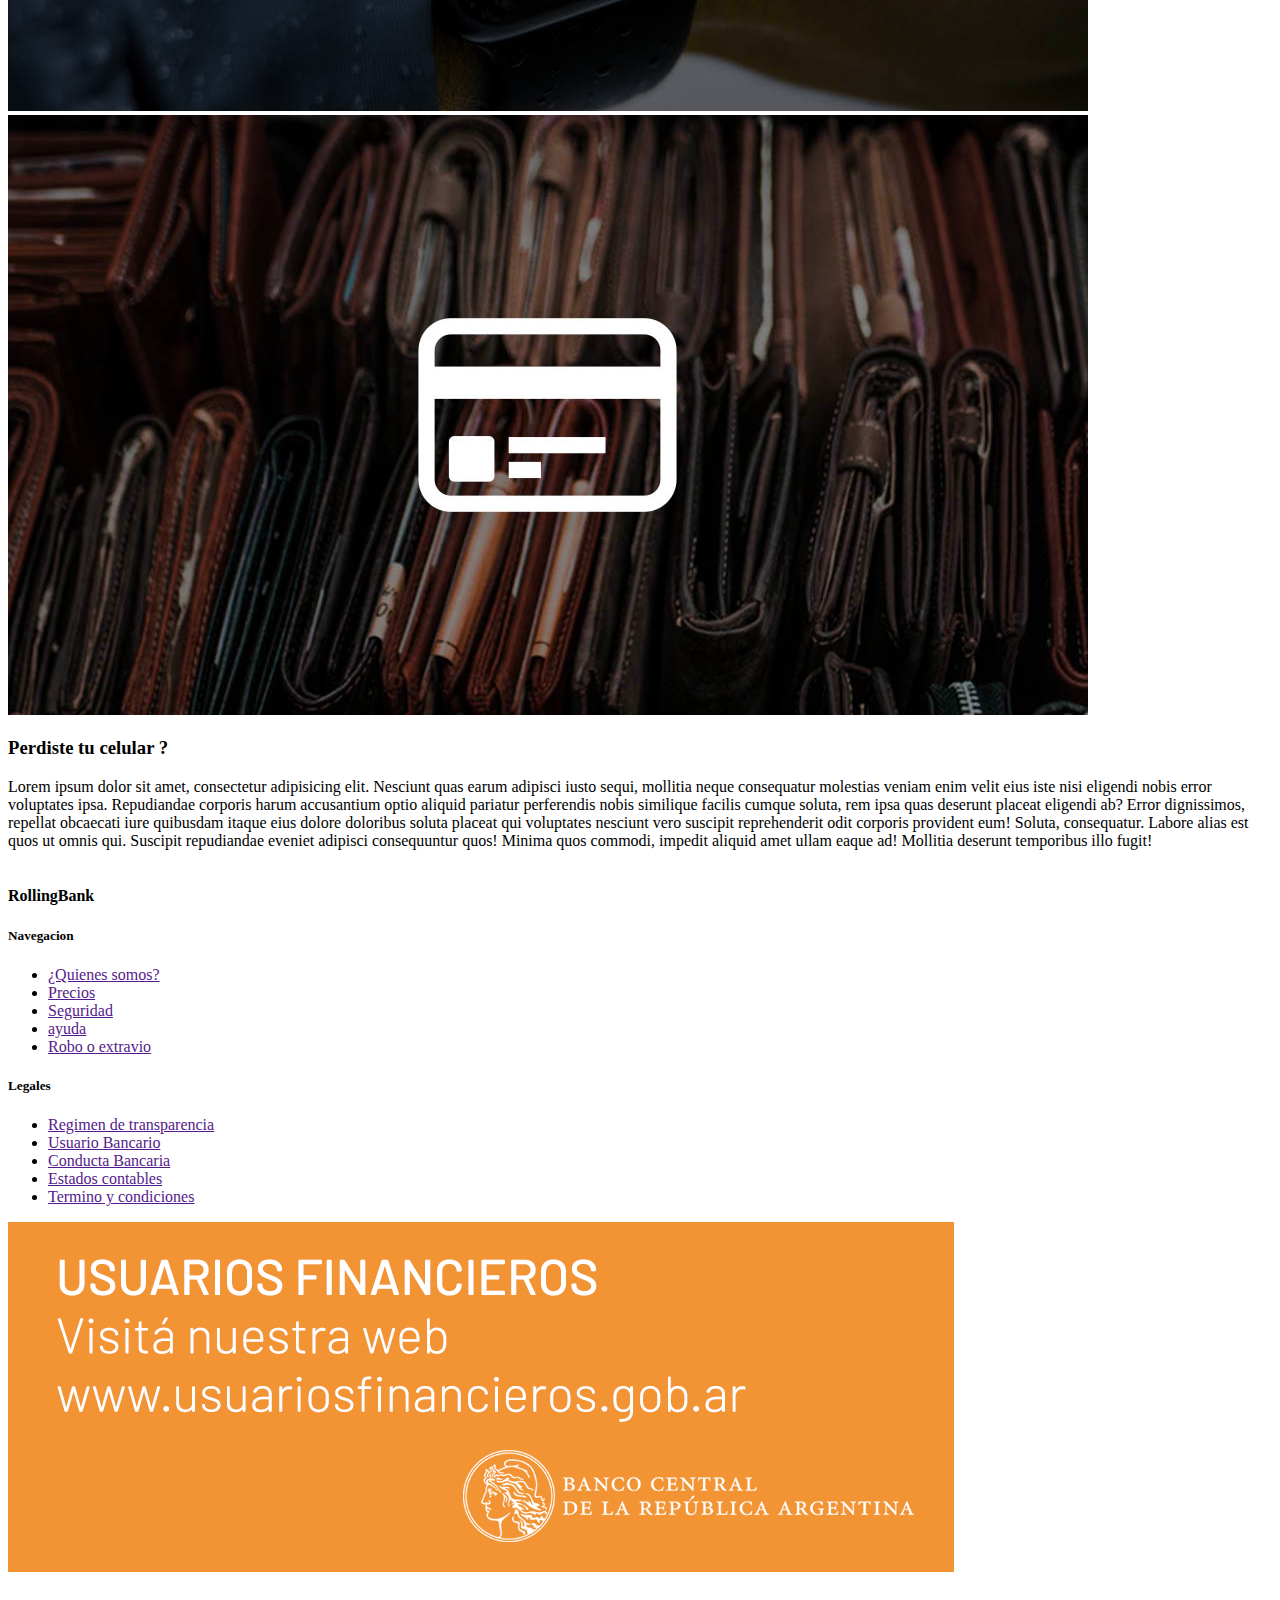
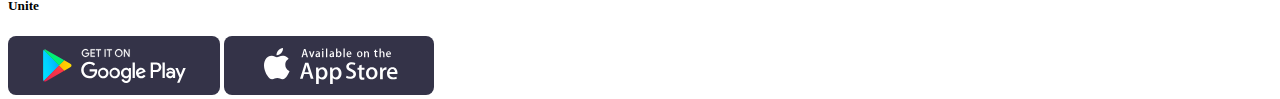
<file: pages/seguridad.html>
<!DOCTYPE html>
<html lang="en">
  <head>
    <meta charset="UTF-8" />
    <meta name="viewport" content="width=device-width, initial-scale=1.0" />
    <link
      href="https://cdn.jsdelivr.net/npm/bootstrap@5.3.2/dist/css/bootstrap.min.css"
      rel="stylesheet"
      integrity="sha384-T3c6CoIi6uLrA9TneNEoa7RxnatzjcDSCmG1MXxSR1GAsXEV/Dwwykc2MPK8M2HN"
      crossorigin="anonymous"
    />
    <link
      rel="stylesheet"
      href="https://cdn.jsdelivr.net/npm/bootstrap-icons@1.11.1/font/bootstrap-icons.css"
    />
    <link rel="stylesheet" href="../css/estilos.css" />
    <title>Seguridad</title>
  </head>
  <body>
    <header>
      <nav class="navbar navbar-expand-lg bg-body-tertiary">
        <div class="container">
          <a class="navbar-brand" href="../index.html">RollingBank</a>
          <button
            class="navbar-toggler"
            type="button"
            data-bs-toggle="collapse"
            data-bs-target="#navbarSupportedContent"
            aria-controls="navbarSupportedContent"
            aria-expanded="false"
            aria-label="Toggle navigation"
          >
            <span class="navbar-toggler-icon"></span>
          </button>
          <div class="collapse navbar-collapse" id="navbarSupportedContent">
            <ul class="navbar-nav ms-auto mb-2 mb-lg-0">
              <li class="nav-item">
                <a class="nav-link" href="../index.html">Inicio</a>
              </li>
              <li class="nav-item">
                <a class="nav-link" href="./quienesSomos.html">Quienes somos</a>
              </li>
              <li class="nav-item">
                <a class="nav-link" href="./precios.html">Precios</a>
              </li>
              <li class="nav-item">
                <a
                  class="nav-link nav-link active"
                  aria-current="page"
                  href="./seguridad.html"
                  >Seguridad</a
                >
              </li>
              <li class="nav-item">
                <a class="nav-link" href="./error404.html">Contacto</a>
              </li>
            </ul>
          </div>
        </div>
      </nav>
    </header>
    <div class="bg-primary">
      <h1 class="text-bg-primary py-5 text-center">
        Tu seguridad como prioriedad
      </h1>
    </div>

    <main>
      <section class="container d-flex flex-column flex-lg-row my-3">
        <div class="col-lg-6">
          <img src="../img/seguridad/galaxy.jpg" alt="" class="img-fluid" />
        </div>
        <div class="col-lg-6 p-3">
          <h3>seguridad desde sus origenes</h3>
          <p>
            Lorem ipsum dolor sit amet, consectetur adipisicing elit. Nesciunt
            quas earum adipisci iusto sequi, mollitia neque consequatur
            molestias veniam enim velit eius iste nisi eligendi nobis error
            voluptates ipsa. Repudiandae corporis harum accusantium optio
            aliquid pariatur perferendis nobis similique facilis cumque soluta,
            rem ipsa quas deserunt placeat eligendi ab? Error dignissimos,
            repellat obcaecati iure quibusdam itaque eius dolore doloribus
            soluta placeat qui voluptates nesciunt vero suscipit reprehenderit
            odit corporis provident eum! Soluta, consequatur. Labore alias est
            quos ut omnis qui. Suscipit repudiandae eveniet adipisci
            consequuntur quos! Minima quos commodi, impedit aliquid amet ullam
            eaque ad! Mollitia deserunt temporibus illo fugit!
          </p>
        </div>
      </section>

      <section class="container d-flex flex-column-reverse flex-lg-row my-3">
        <div class="col-lg-6 p-3">
          <h3>notificacion en tiempo real</h3>
          <p>
            Lorem ipsum dolor sit amet, consectetur adipisicing elit. Nesciunt
            quas earum adipisci iusto sequi, mollitia neque consequatur
            molestias veniam enim velit eius iste nisi eligendi nobis error
            voluptates ipsa. Repudiandae corporis harum accusantium optio
            aliquid pariatur perferendis nobis similique facilis cumque soluta,
            rem ipsa quas deserunt placeat eligendi ab? Error dignissimos,
            repellat obcaecati iure quibusdam itaque eius dolore doloribus
            soluta placeat qui voluptates nesciunt vero suscipit reprehenderit
            odit corporis provident eum! Soluta, consequatur. Labore alias est
            quos ut omnis qui. Suscipit repudiandae eveniet adipisci
            consequuntur quos! Minima quos commodi, impedit aliquid amet ullam
            eaque ad! Mollitia deserunt temporibus illo fugit!
          </p>
        </div>
        <div class="col-lg-6">
          <img
            src="../img/seguridad/notification.jpg"
            alt=""
            class="img-fluid"
          />
        </div>
      </section>

      <section class="container d-flex flex-column flex-lg-row my-3">
        <div class="col-lg-6">
          <img src="../img/seguridad/vault.jpg" alt="" class="img-fluid" />
        </div>
        <div class="col-lg-6 p-3">
          <h3>Perdiste tu celular ?</h3>
          <p>
            Lorem ipsum dolor sit amet, consectetur adipisicing elit. Nesciunt
            quas earum adipisci iusto sequi, mollitia neque consequatur
            molestias veniam enim velit eius iste nisi eligendi nobis error
            voluptates ipsa. Repudiandae corporis harum accusantium optio
            aliquid pariatur perferendis nobis similique facilis cumque soluta,
            rem ipsa quas deserunt placeat eligendi ab? Error dignissimos,
            repellat obcaecati iure quibusdam itaque eius dolore doloribus
            soluta placeat qui voluptates nesciunt vero suscipit reprehenderit
            odit corporis provident eum! Soluta, consequatur. Labore alias est
            quos ut omnis qui. Suscipit repudiandae eveniet adipisci
            consequuntur quos! Minima quos commodi, impedit aliquid amet ullam
            eaque ad! Mollitia deserunt temporibus illo fugit!
          </p>
        </div>
      </section>
    </main>

    <footer class="container-fluid bg-black">
      <div><h4 class="text-secondary my-4 ms-3">RollingBank</h4></div>
      <div class="row justify-content-around">
        <div class="col-md-5 col-lg-2 container-fluid text-center">
          <h5 class="text-secondary">Navegacion</h5>
          <ul class="list-unstyled">
            <li><a href="" class="link-secondary">¿Quienes somos?</a></li>
            <li><a href="" class="link-secondary">Precios</a></li>
            <li><a href="" class="link-secondary">Seguridad</a></li>
            <li><a href="" class="link-secondary">ayuda</a></li>
            <li><a href="" class="link-secondary">Robo o extravio</a></li>
          </ul>
        </div>
        <div class="col-md-5 col-lg-2 container text-center">
          <h5 class="text-secondary">Legales</h5>
          <ul class="list-unstyled">
            <li>
              <a href="" class="link-secondary">Regimen de transparencia</a>
            </li>
            <li><a href="" class="link-secondary">Usuario Bancario</a></li>
            <li><a href="" class="link-secondary">Conducta Bancaria</a></li>
            <li><a href="" class="link-secondary">Estados contables</a></li>
            <li><a href="" class="link-secondary">Termino y condiciones</a></li>
          </ul>
        </div>
        <div class="col-md-5 col-lg-2 container text-center">
          <img
            class="img-fluid mb-3"
            src="../img/usuariosfinancieros.png"
            alt="Imagen de usuarios financieros"
          />
        </div>
        <div class="col-md-5 col-lg-2 container text-center">
          <h5 class="text-secondary mb-1">Unite</h5>
          <img
            src="../img/google-play-badge-bb.svg"
            alt="imagen de logo de google play"
            class="mb-2"
          />
          <img
            src="../img/badge-apple-store.svg"
            alt="imagen de logo apple store"
            class="mb-3"
          />
        </div>
      </div>
    </footer>

    <script
      src="https://cdn.jsdelivr.net/npm/bootstrap@5.3.2/dist/js/bootstrap.bundle.min.js"
      integrity="sha384-C6RzsynM9kWDrMNeT87bh95OGNyZPhcTNXj1NW7RuBCsyN/o0jlpcV8Qyq46cDfL"
      crossorigin="anonymous"
    ></script>
  </body>
</html>
</file>
<file: css/estilos.css>
@import url("https://cdn.jsdelivr.net/npm/bootstrap-icons@1.11.1/font/bootstrap-icons.css");
body{
    height: 100vh;
    display: flex;
    flex-direction: column;
}
main{
    flex-grow: 1;
}

.imagenesCarousel{
    height: 450px;
    object-fit: cover;
}

/*dispositivos md*/
@media screen and (min-width:768px) and (max-width:991px) {
    .imagenesCarousel{
        height: 750px;
        
    }
}

/*DIV DE CARDS*/
.divDeCards .card{
   box-shadow: 3px 3px 7px;
}
</file>
